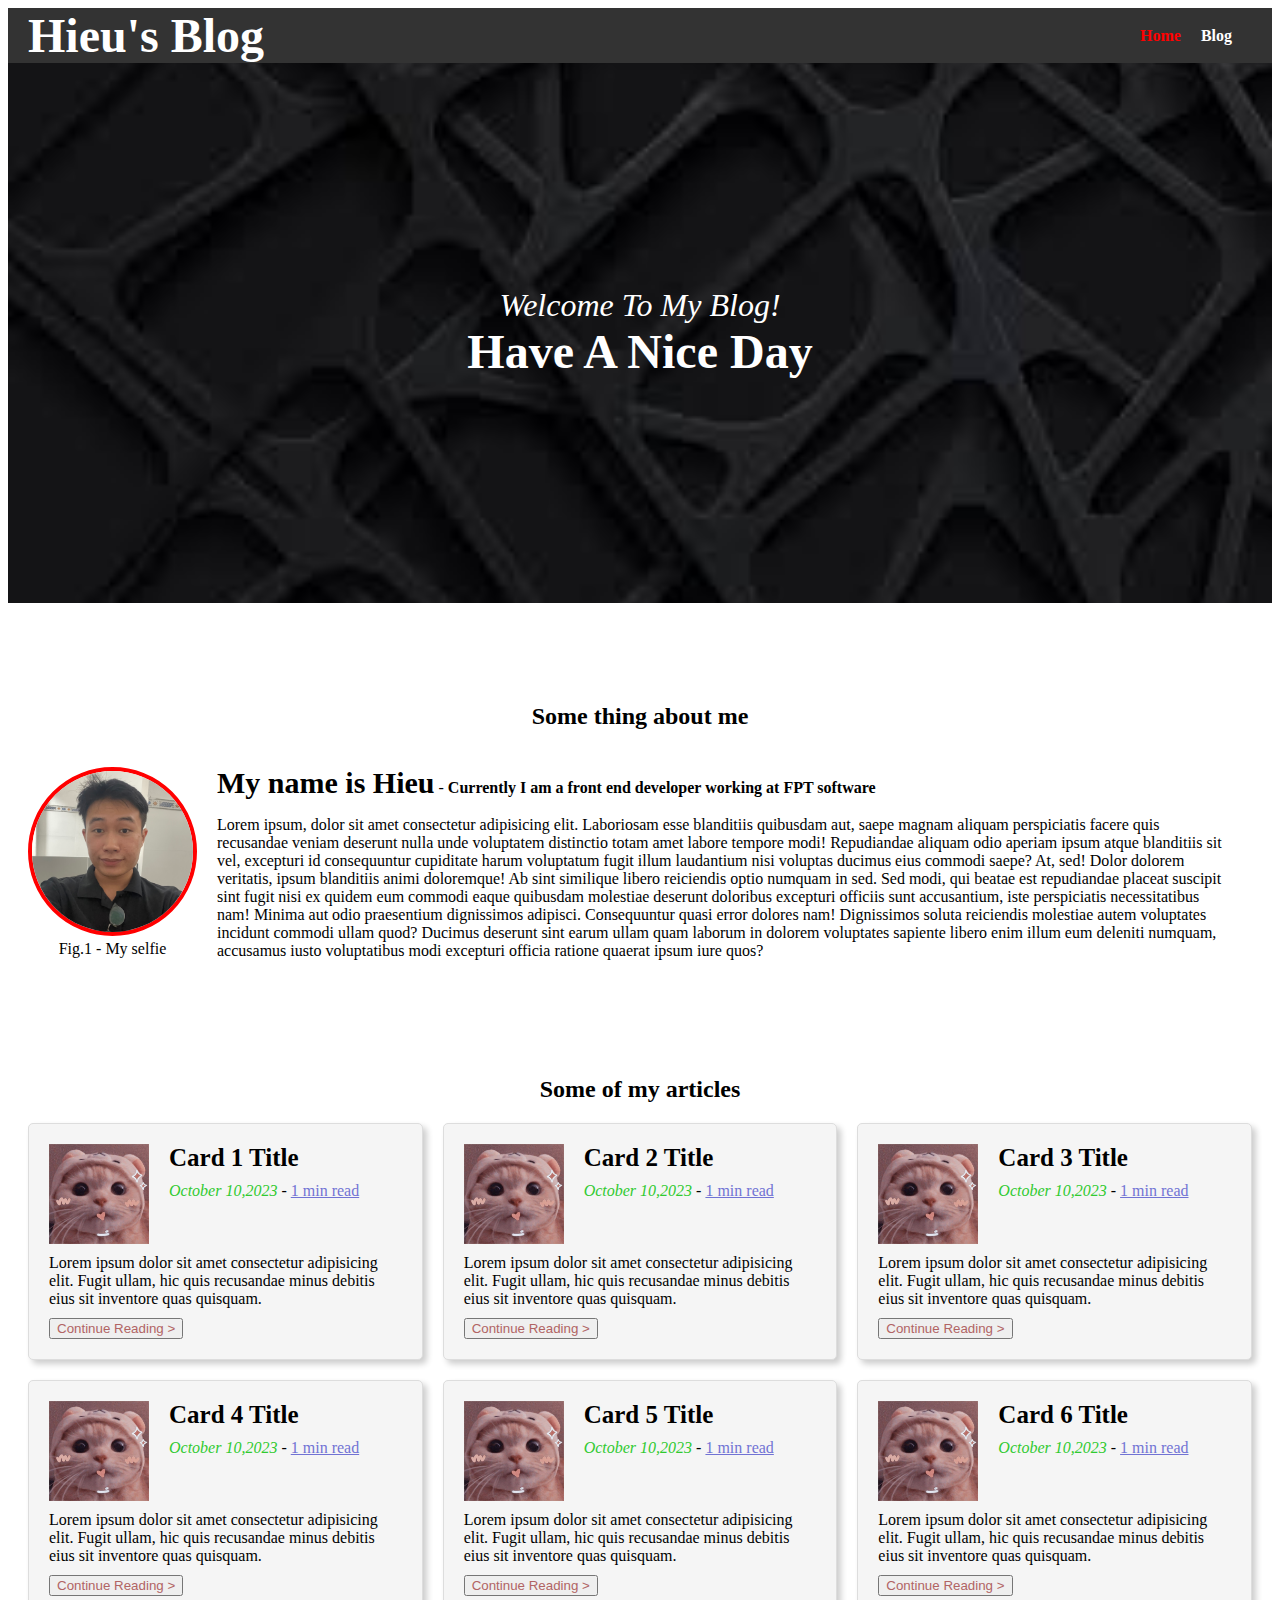
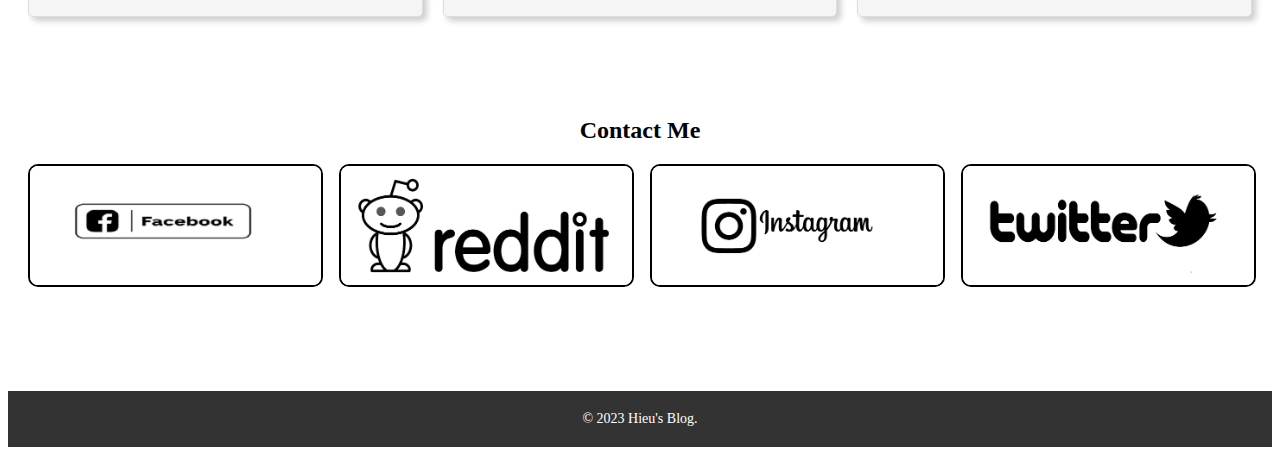
<file: index.html>
<!DOCTYPE html>
<html lang="en">

<head>
    <meta charset="UTF-8" />
    <meta name="viewport" content="width=device-width, initial-scale=1.0" />
    <title>Hieu's blog</title>
    <link rel="stylesheet" href="styles/index.css" />
    <link rel="apple-touch-icon" sizes="57x57" href="titleIcon.ico/apple-icon-57x57.png" />
    <link rel="apple-touch-icon" sizes="60x60" href="titleIcon.ico/apple-icon-60x60.png" />
    <link rel="apple-touch-icon" sizes="72x72" href="titleIcon.ico/apple-icon-72x72.png" />
    <link rel="apple-touch-icon" sizes="76x76" href="titleIcon.ico/apple-icon-76x76.png" />
    <link rel="apple-touch-icon" sizes="114x114" href="titleIcon.ico/apple-icon-114x114.png" />
    <link rel="apple-touch-icon" sizes="120x120" href="titleIcon.ico/apple-icon-120x120.png" />
    <link rel="apple-touch-icon" sizes="144x144" href="titleIcon.ico/apple-icon-144x144.png" />
    <link rel="apple-touch-icon" sizes="152x152" href="titleIcon.ico/apple-icon-152x152.png" />
    <link rel="apple-touch-icon" sizes="180x180" href="titleIcon.ico/apple-icon-180x180.png" />
    <link rel="icon" type="image/png" sizes="192x192" href="titleIcon.ico/android-icon-192x192.png" />
    <link rel="icon" type="image/png" sizes="32x32" href="titleIcon.ico/favicon-32x32.png" />
    <link rel="icon" type="image/png" sizes="96x96" href="titleIcon.ico/favicon-96x96.png" />
    <link rel="icon" type="image/png" sizes="16x16" href="titleIcon.ico/favicon-16x16.png" />
    <link rel="manifest" href="titleIcon.ico/manifest.json" />
    <meta name="msapplication-TileColor" content="#ffffff" />
    <meta name="msapplication-TileImage" content="titleIcon.ico/ms-icon-144x144.png" />
    <meta name="theme-color" content="#ffffff" />
</head>

<body>
    <nav class="navbar">
        <div class="navbar--logo">
            <h1><a href="index.html">Hieu's Blog</a></h1>
        </div>
        <ul class="navbar--list" id="index-page">
            <li><a href="index.html">Home</a></li>
            <li><a href="child-pages/blog_post.html">Blog</a></li>
        </ul>
    </nav>
    <header class="banner">
        <em class="banner--slogan">Welcome To My Blog!</em>
        <b class="banner--wish">Have A Nice Day</b>
    </header>
    <section class="page--section section--one">
        <h2>Some thing about me</h2>
        <div class="section--one__content">
            <div class="content--picture">
                <img class="content--picture__selfie" src="img/me.png" alt="selfie image" />
                <figcaption>Fig.1 - My selfie</figcaption>
            </div>
            <div class="content--text">
                <p><b>My name is Hieu</b> - <strong>Currently I am a front end developer working at FPT software</strong></p>
                <p>
                    Lorem ipsum, dolor sit amet consectetur adipisicing elit. Laboriosam
                    esse blanditiis quibusdam aut, saepe magnam aliquam perspiciatis
                    facere quis recusandae veniam deserunt nulla unde voluptatem
                    distinctio totam amet labore tempore modi! Repudiandae aliquam odio
                    aperiam ipsum atque blanditiis sit vel, excepturi id consequuntur
                    cupiditate harum voluptatum fugit illum laudantium nisi voluptas
                    ducimus eius commodi saepe? At, sed! Dolor dolorem veritatis, ipsum
                    blanditiis animi doloremque! Ab sint similique libero reiciendis
                    optio numquam in sed. Sed modi, qui beatae est repudiandae placeat
                    suscipit sint fugit nisi ex quidem eum commodi eaque quibusdam
                    molestiae deserunt doloribus excepturi officiis sunt accusantium,
                    iste perspiciatis necessitatibus nam! Minima aut odio praesentium
                    dignissimos adipisci. Consequuntur quasi error dolores nam!
                    Dignissimos soluta reiciendis molestiae autem voluptates incidunt
                    commodi ullam quod? Ducimus deserunt sint earum ullam quam laborum
                    in dolorem voluptates sapiente libero enim illum eum deleniti
                    numquam, accusamus iusto voluptatibus modi excepturi officia ratione
                    quaerat ipsum iure quos?
                </p>
            </div>
        </div>
    </section>
    <section class="page--section section--two">
        <h2>Some of my articles</h2>
        <div class="section--two__content">
            <div class="card-grid">
                <div class="card">
                    <div class="card--head">
                        <img src="img/cat.jpg" alt="cat desc img" />
                        <div class="card--head__content">
                            <strong>Card 1 Title</strong>
                            <p>
                                <em>October 10,2023</em> -
                                <u class="card--time">1 min read</u>
                            </p>
                        </div>
                    </div>
                    <p>
                        Lorem ipsum dolor sit amet consectetur adipisicing elit. Fugit
                        ullam, hic quis recusandae minus debitis eius sit inventore quas
                        quisquam.
                    </p>
                    <a href="child-pages/blog_post.html"><button class="card--button">Continue Reading ></button></a>
                </div>
                <div class="card">
                    <div class="card--head">
                        <img src="img/cat.jpg" alt="cat desc img" />
                        <div class="card--head__content">
                            <strong>Card 2 Title</strong>
                            <p>
                                <em>October 10,2023</em> -
                                <u class="card--time">1 min read</u>
                            </p>
                        </div>
                    </div>
                    <p>
                        Lorem ipsum dolor sit amet consectetur adipisicing elit. Fugit
                        ullam, hic quis recusandae minus debitis eius sit inventore quas
                        quisquam.
                    </p>
                    <a href="child-pages/blog_post.html"><button class="card--button">Continue Reading ></button></a>
                </div>
                <div class="card">
                    <div class="card--head">
                        <img src="img/cat.jpg" alt="cat desc img" />
                        <div class="card--head__content">
                            <strong>Card 3 Title</strong>
                            <p>
                                <em>October 10,2023</em> -
                                <u class="card--time">1 min read</u>
                            </p>
                        </div>
                    </div>
                    <p>
                        Lorem ipsum dolor sit amet consectetur adipisicing elit. Fugit
                        ullam, hic quis recusandae minus debitis eius sit inventore quas
                        quisquam.
                    </p>
                    <a href="child-pages/blog_post.html"><button class="card--button">Continue Reading ></button></a>
                </div>
                <div class="card">
                    <div class="card--head">
                        <img src="img/cat.jpg" alt="cat desc img" class="card--head__img" />
                        <div class="card--head__content">
                            <strong>Card 4 Title</strong>
                            <p>
                                <em>October 10,2023</em> -
                                <u class="card--time">1 min read</u>
                            </p>
                        </div>
                    </div>
                    <p>
                        Lorem ipsum dolor sit amet consectetur adipisicing elit. Fugit
                        ullam, hic quis recusandae minus debitis eius sit inventore quas
                        quisquam.
                    </p>
                    <a href="child-pages/blog_post.html"><button class="card--button">Continue Reading ></button></a>
                </div>
                <div class="card">
                    <div class="card--head">
                        <img src="img/cat.jpg" alt="cat desc img" />
                        <div class="card--head__content">
                            <strong>Card 5 Title</strong>
                            <p>
                                <em>October 10,2023</em> -
                                <u class="card--time">1 min read</u>
                            </p>
                        </div>
                    </div>
                    <p>
                        Lorem ipsum dolor sit amet consectetur adipisicing elit. Fugit
                        ullam, hic quis recusandae minus debitis eius sit inventore quas
                        quisquam.
                    </p>
                    <a href="child-pages/blog_post.html"><button class="card--button">Continue Reading ></button></a>
                </div>
                <div class="card">
                    <div class="card--head">
                        <img src="img/cat.jpg" alt="cat desc img" />
                        <div class="card--head__content">
                            <strong>Card 6 Title</strong>
                            <p>
                                <em>October 10,2023</em> -
                                <u class="card--time">1 min read</u>
                            </p>
                        </div>
                    </div>
                    <p>
                        Lorem ipsum dolor sit amet consectetur adipisicing elit. Fugit
                        ullam, hic quis recusandae minus debitis eius sit inventore quas
                        quisquam.
                    </p>
                    <a href="child-pages/blog_post.html"><button class="card--button">Continue Reading ></button></a>
                </div>
            </div>
        </div>
    </section>
    <section class="page--section section--three">
        <h2>Contact Me</h2>
        <div class="logo">
            <a class="logo--img" href="https://www.facebook.com/" target="_blank">
                <img src="img/facebook.PNG" alt="facebook logo" />
            </a>
            <a class="logo--img" href="https://www.reddit.com/" target="_blank">
                <img src="img/redit.png" alt="reddit logo" />
            </a>
            <a class="logo--img" href="https://www.instagram.com/" target="_blank">
                <img src="img/insta.png" alt="instagram logo" />
            </a>
            <a class="logo--img" href="https://twitter.com/" target="_blank">
                <img src="img/twitter.png" alt="twitter logo" />
            </a>
        </div>
    </section>
    <footer>
        <div class="container">
            <p>&copy; 2023 Hieu's Blog.</p>
        </div>
    </footer>
</body>

</html>
</file>
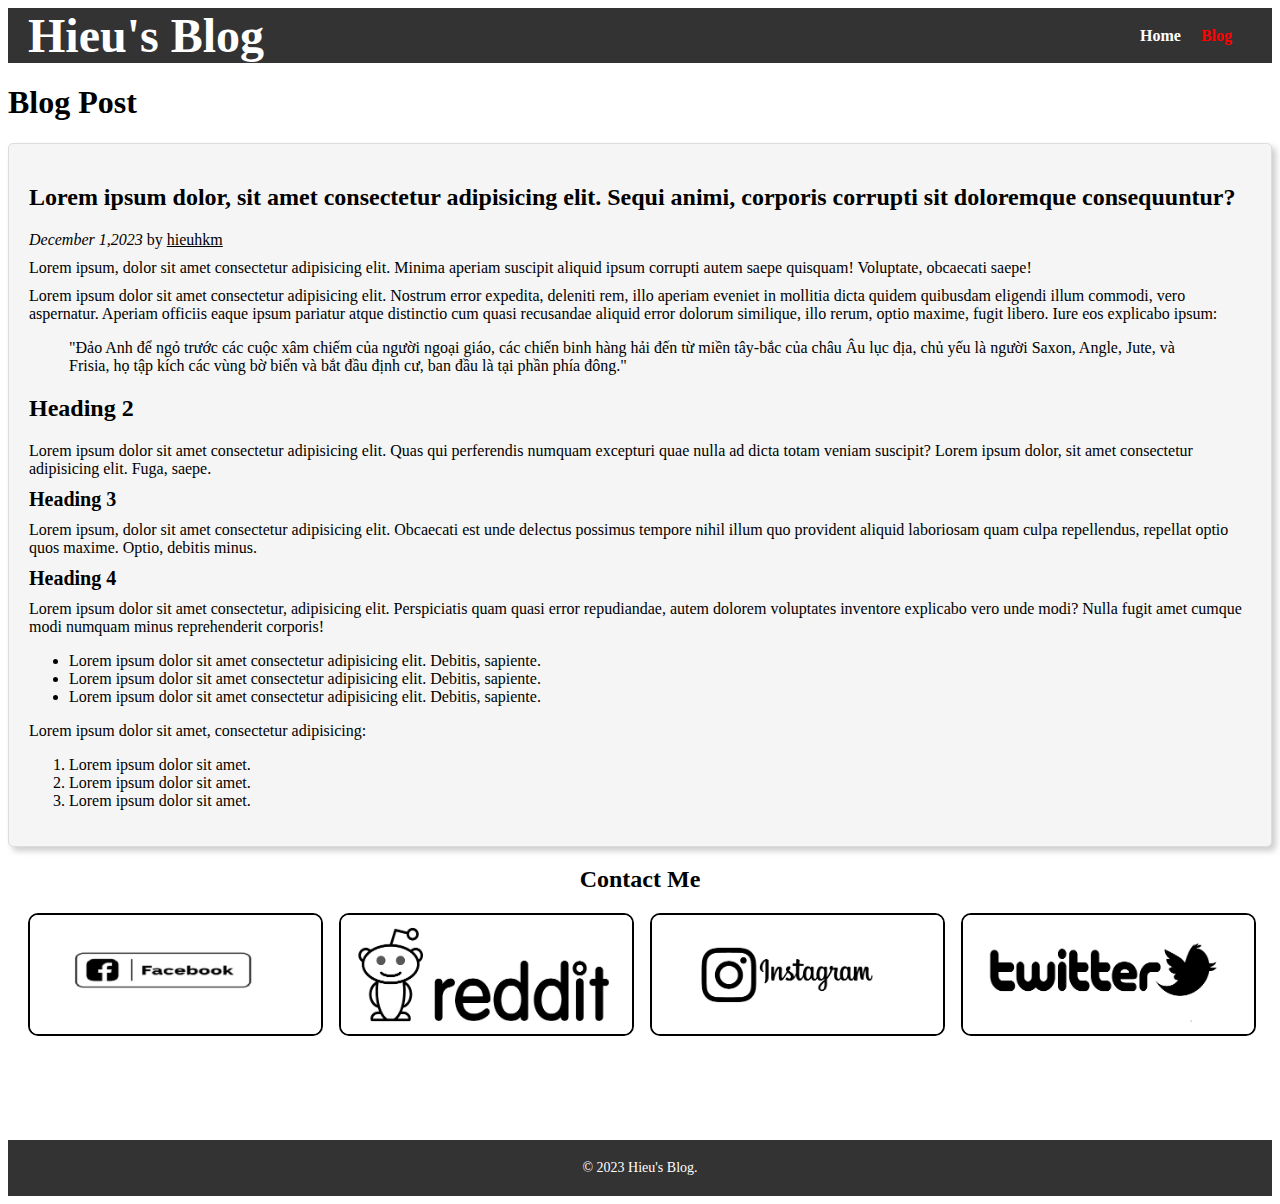
<file: child-pages/blog_post.html>
<!DOCTYPE html>
<html lang="en">
<head>
    <meta charset="UTF-8">
    <meta name="viewport" content="width=device-width, initial-scale=1.0">
    <title>Hieu's blog</title>
    <link rel="stylesheet" href="../styles/index.css">
    <link rel="apple-touch-icon" sizes="57x57" href="../titleIcon.ico/apple-icon-57x57.png" />
    <link rel="apple-touch-icon" sizes="60x60" href="../titleIcon.ico/apple-icon-60x60.png" />
    <link rel="apple-touch-icon" sizes="72x72" href="../titleIcon.ico/apple-icon-72x72.png" />
    <link rel="apple-touch-icon" sizes="76x76" href="../titleIcon.ico/apple-icon-76x76.png" />
    <link rel="apple-touch-icon" sizes="114x114" href="../titleIcon.ico/apple-icon-114x114.png" />
    <link rel="apple-touch-icon" sizes="120x120" href="../titleIcon.ico/apple-icon-120x120.png" />
    <link rel="apple-touch-icon" sizes="144x144" href="../titleIcon.ico/apple-icon-144x144.png" />
    <link rel="apple-touch-icon" sizes="152x152" href="../titleIcon.ico/apple-icon-152x152.png" />
    <link rel="apple-touch-icon" sizes="180x180" href="../titleIcon.ico/apple-icon-180x180.png" />
    <link rel="icon" type="image/png" sizes="192x192" href="../titleIcon.ico/android-icon-192x192.png" />
    <link rel="icon" type="image/png" sizes="32x32" href="../titleIcon.ico/favicon-32x32.png" />
    <link rel="icon" type="image/png" sizes="96x96" href="../titleIcon.ico/favicon-96x96.png" />
    <link rel="icon" type="image/png" sizes="16x16" href="../titleIcon.ico/favicon-16x16.png" />
    <link rel="manifest" href="../titleIcon.ico/manifest.json" />
    <meta name="msapplication-TileColor" content="#ffffff" />
    <meta name="msapplication-TileImage" content="../titleIcon.ico/ms-icon-144x144.png" />
    <meta name="theme-color" content="#ffffff" />
</head>
<body>
    <nav class="navbar">
        <div class="navbar--logo">
            <h1><a href="../index.html">Hieu's Blog</a></h1>
        </div>
        <ul class="navbar--list" id="index-blog">
            <li><a href="../index.html">Home</a></li>
            <li><a href="blog_post.html">Blog</a></li>
        </ul>
    </nav>
    <section>
        <h1>Blog Post</h1>
        <div class="card">
            <h2>Lorem ipsum dolor, sit amet consectetur adipisicing elit. Sequi animi, corporis corrupti sit doloremque consequuntur?</h2>
            <p><em>December 1,2023</em> by <u>hieuhkm</u></p>
            <p>Lorem ipsum, dolor sit amet consectetur adipisicing elit. Minima aperiam suscipit aliquid ipsum corrupti autem saepe quisquam! Voluptate, obcaecati saepe!</p>
            <p>Lorem ipsum dolor sit amet consectetur adipisicing elit. Nostrum error expedita, deleniti rem, illo aperiam eveniet in mollitia dicta quidem quibusdam eligendi illum commodi, vero aspernatur. Aperiam officiis eaque ipsum pariatur atque distinctio cum quasi recusandae aliquid error dolorum similique, illo rerum, optio maxime, fugit libero. Iure eos explicabo ipsum:</p>
            <blockquote cite="https://vi.wikipedia.org/wiki/Anh">
                "Đảo Anh để ngỏ trước các cuộc xâm chiếm của người ngoại giáo, các chiến binh hàng hải đến từ miền tây-bắc của châu Âu lục địa, chủ yếu là người Saxon, Angle, Jute, và Frisia, họ tập kích các vùng bờ biển và bắt đầu định cư, ban đầu là tại phần phía đông."
            </blockquote>
            <h2>Heading 2</h2>
            <p>Lorem ipsum dolor sit amet consectetur adipisicing elit. Quas qui perferendis numquam excepturi quae nulla ad dicta totam veniam suscipit? Lorem ipsum dolor, sit amet consectetur adipisicing elit. Fuga, saepe.</p>    
            <article>
                <h3>Heading 3</h3>
                <p>Lorem ipsum, dolor sit amet consectetur adipisicing elit. Obcaecati est unde delectus possimus tempore nihil illum quo provident aliquid laboriosam quam culpa repellendus, repellat optio quos maxime. Optio, debitis minus.</p>
            </article>
            <article>
                <h3>Heading 4</h3>
                <p>Lorem ipsum dolor sit amet consectetur, adipisicing elit. Perspiciatis quam quasi error repudiandae, autem dolorem voluptates inventore explicabo vero unde modi? Nulla fugit amet cumque modi numquam minus reprehenderit corporis!</p>
                <ul>
                    <li>Lorem ipsum dolor sit amet consectetur adipisicing elit. Debitis, sapiente.</li>
                    <li>Lorem ipsum dolor sit amet consectetur adipisicing elit. Debitis, sapiente.</li>
                    <li>Lorem ipsum dolor sit amet consectetur adipisicing elit. Debitis, sapiente.</li>
                </ul>
                <p>Lorem ipsum dolor sit amet, consectetur adipisicing:</p>
                <ol>
                    <li>Lorem ipsum dolor sit amet.</li>
                    <li>Lorem ipsum dolor sit amet.</li>
                    <li>Lorem ipsum dolor sit amet.</li>
                </ol>
            </article>
        </div>
    </section>
    <section class="page--section section--three">
        <h2>Contact Me</h2>
        <div class="logo">
            <a class="logo--img" href="https://www.facebook.com/" target="_blank">
                <img src="../img/facebook.PNG" alt="facebook logo">
            </a>
            <a class="logo--img" href="https://www.reddit.com/" target="_blank">
                <img src="../img/redit.png" alt="reddit logo">
            </a>
            <a class="logo--img" href="https://www.instagram.com/" target="_blank">
                <img src="../img/insta.png" alt="instagram logo">
            </a>
            <a class="logo--img" href="https://twitter.com/" target="_blank">
                <img src="../img/twitter.png" alt="twitter logo">
            </a>
        </div>
    </section>
    <footer>
        <div class="container">
            <p>&copy; 2023 Hieu's Blog.</p>
        </div>

    </footer>
</body>
</html>
</file>
<file: styles/index.css>
@import url('mobile.css');
@import url('tablet.css');
@import url('pc.css');
.navbar {
    background-color: #333;
    color: white;
    display: flex;
    justify-content: space-between;
    align-items: center;
    padding: 0px 20px;
}


.navbar--logo a{
    text-decoration: none;
    color: white;
}
.navbar--logo {
    font-size: 24px;
    font-weight: bold;
}
.navbar--logo h1{
    margin-top: 0;
    margin-bottom: 0;
}

.navbar--list {
    list-style: none;
    display: flex;
}

.navbar--list li {
    margin-right: 20px;
}

.navbar--list a {
    text-decoration: none;
    color: white;
    font-weight: bold;
}
.navbar--list a:hover{
    color: red;
}
#index-page li:nth-child(1) a{
    color: red;
}
#index-blog li:nth-child(2) a{
    color: red;
}
.content--picture__selfie{
    width: 161px;
    height: 161px;
    object-fit: cover;
    border: 4px solid red;
    border-radius: 50%;
}
.content--picture{
    text-align: center;
    margin-right: 20px;
}
.content--text{
    margin-right: 20px;
}
.content--text b{
    font-size: 30px;
}
.section--one__content{
    align-items: center;
    margin-bottom: 100px;
}
.page--section{
    padding: 0 20px;
}
.page--section h2{
    text-align: center;
}
.banner {
    background-image: url('../img/images.jpg');
    background-size: cover; 
    background-position: center; 
    display: flex;
    flex-direction: column;
    justify-content: center;
    align-items: center;
    height: 60vh;
    color: white;
    margin-bottom: 100px;
}
.banner--slogan{
    font-size: 2rem;
}
.banner--wish{
    font-size: 3rem;
}
.card-grid {
    display: grid;
    flex: 85 0 0;
    gap: 20px;
}

.card {
    background-color: #f5f5f5;
    padding: 20px;
    border: 1px solid #ddd;
    border-radius: 5px;
    box-shadow: 4px 4px 6px rgba(0, 0, 0, 0.2);
}

.card h3 {
    font-size: 20px;
    margin: 0;
}

.card p {
    font-size: 16px;
    margin: 10px 0;
}
.card--head{
    display: flex;
}
.card--head__content{
    margin-left: 20px;
}
.card--head img{
    width: 100px;
    height: 100px;
    object-fit: cover;
}

.card--time {
    color: rgb(113, 115, 212);
}
.card--head__content strong{
    font-size: 25px;
}
.card--head__content em{
    color: rgb(48, 202, 48);
}
.card--button{
    color: rgb(177, 100, 100);
}

footer {
    background-color: #333;
    color: #fff;
    padding: 20px 0;
    margin-right: 8px;
    text-align: center;
    bottom: 0;
    width: 100%;
}

.container {
    max-width: 960px;
    margin: 0 auto;
    padding: 0 20px;
}
.logo{
    display: grid;
    gap: 20px;
}

footer p {
    margin: 0;
    font-size: 14px;
}

.section--two__content{
    display: flex;
    margin-top: 20px;
    margin-bottom: 100px;
}
.section--three{
    margin-bottom: 100px;
}
.logo--img img{
    max-width: 100%;
    height: auto;
    border: 2px solid black;
    border-radius: 10px;
}
</file>
